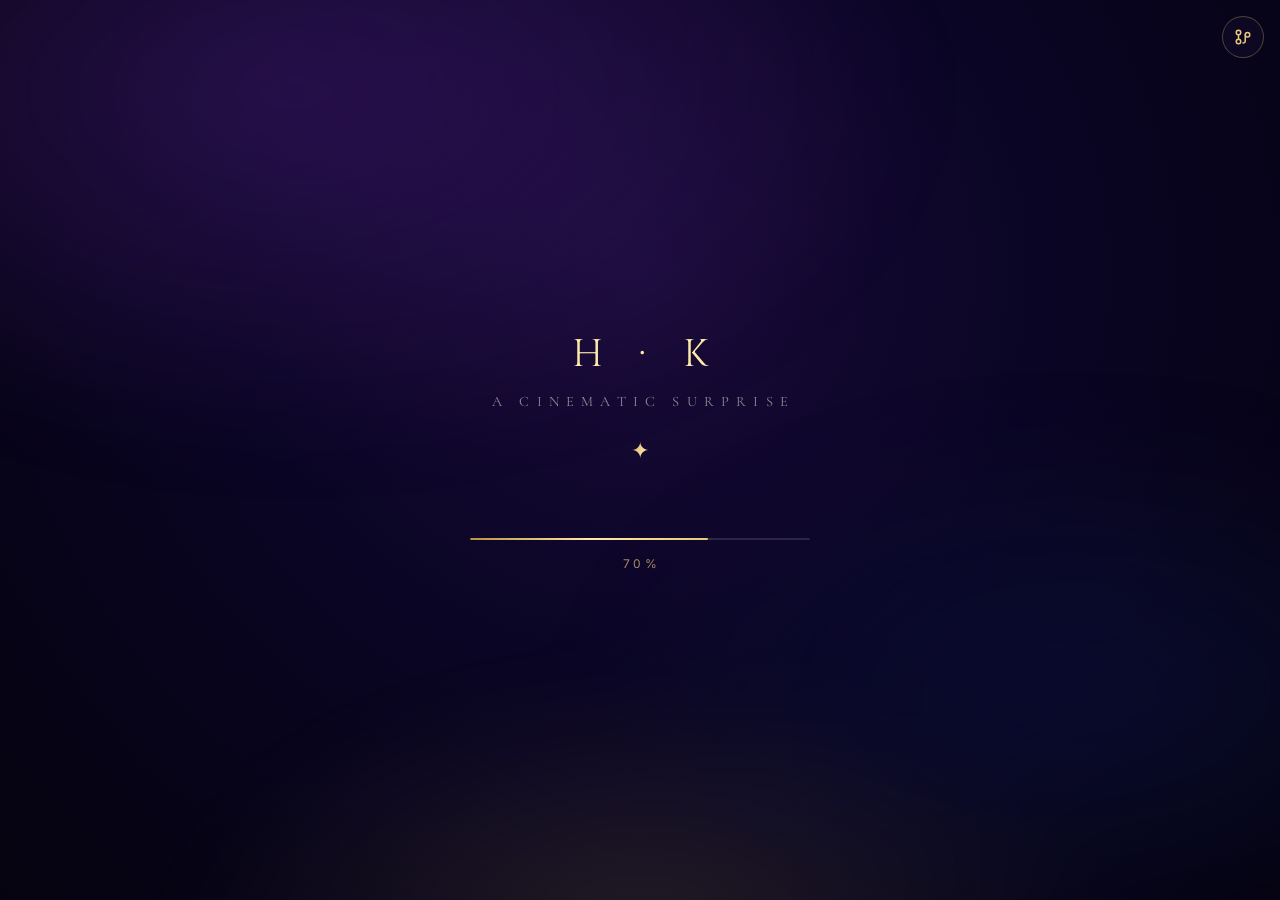
<file: happy-birthday-hamna.html>
<!doctype html>
<html lang="en">
  <head>
    <meta charset="UTF-8" />
    <meta
      name="viewport"
      content="width=device-width, initial-scale=1.0, maximum-scale=1.0, user-scalable=no, viewport-fit=cover"
    />
    <meta name="theme-color" content="#000000" />
    <meta name="apple-mobile-web-app-capable" content="yes" />
    <meta name="apple-mobile-web-app-status-bar-style" content="black-translucent" />
    <meta name="format-detection" content="telephone=no" />
    <title>Happy Birthday, Hamna ✨</title>
    <link rel="preconnect" href="https://fonts.googleapis.com" />
    <link rel="preconnect" href="https://fonts.gstatic.com" crossorigin />
    <link
      href="https://fonts.googleapis.com/css2?family=Cinzel:wght@400;500;600;700;800&family=Cormorant+Garamond:ital,wght@0,300;0,400;0,500;0,600;1,300;1,400&family=Inter:wght@300;400;500;600&display=swap"
      rel="stylesheet"
    />
    <style>
      /* ============================================================
         GLOBAL THEME — Elegant · Luxury · Dreamy · Magical · Emotional
         Palette: Black · Deep Purple · Midnight Blue · Gold · White
         ============================================================ */
      :root {
        --gold: #e8c87a;
        --gold-bright: #ffe9a8;
        --gold-deep: #b8923f;
        --purple-deep: #2a0a4a;
        --purple-mid: #4b1d7a;
        --midnight: #060818;
        --midnight-blue: #0b1340;
        --white-soft: #f7f3ec;
        --serif: 'Cormorant Garamond', Georgia, serif;
        --display: 'Cinzel', Georgia, serif;
        --sans: 'Inter', system-ui, sans-serif;
      }

      * {
        -webkit-tap-highlight-color: transparent;
        -webkit-touch-callout: none;
        box-sizing: border-box;
      }

      html,
      body {
        margin: 0;
        padding: 0;
        background: var(--midnight);
        color: var(--white-soft);
        font-family: var(--sans);
        overflow: hidden;
        overscroll-behavior: none;
        touch-action: manipulation;
        -webkit-text-size-adjust: 100%;
        text-size-adjust: 100%;
        height: 100%;
      }

      .birthday-app {
        position: fixed;
        inset: 0;
        overflow: hidden;
        background: radial-gradient(ellipse at 50% 30%, #1a0b3a 0%, #0a0524 45%, #05030f 100%);
      }

      /* Typography */
      .font-display { font-family: var(--display); letter-spacing: 0.08em; }
      .font-serif { font-family: var(--serif); }
      .font-sans { font-family: var(--sans); }
      .text-gold-bright { color: var(--gold-bright); }

      .gold-gradient {
        background: linear-gradient(110deg, #b8923f 0%, #ffe9a8 35%, #e8c87a 55%, #ffe9a8 75%, #b8923f 100%);
        background-size: 220% 100%;
        -webkit-background-clip: text;
        background-clip: text;
        -webkit-text-fill-color: transparent;
        color: transparent;
      }
      .gold-gradient-animate {
        background: linear-gradient(110deg, #b8923f 0%, #ffe9a8 35%, #e8c87a 55%, #ffe9a8 75%, #b8923f 100%);
        background-size: 220% 100%;
        -webkit-background-clip: text;
        background-clip: text;
        -webkit-text-fill-color: transparent;
        color: transparent;
        animation: goldShimmer 6s ease-in-out infinite;
      }
      @keyframes goldShimmer { 0%,100%{background-position:0% 50%;} 50%{background-position:100% 50%;} }

      /* Glassmorphism */
      .glass {
        background: rgba(20, 12, 45, 0.45);
        backdrop-filter: blur(18px) saturate(140%);
        -webkit-backdrop-filter: blur(18px) saturate(140%);
        border: 1px solid rgba(232, 200, 122, 0.22);
        box-shadow: 0 8px 40px rgba(0,0,0,0.55), inset 0 1px 0 rgba(255,255,255,0.06);
      }

      /* Scene transitions */
      .scene {
        position: absolute; inset: 0;
        display: flex; align-items: center; justify-content: center; flex-direction: column;
        opacity: 0; visibility: hidden;
        transition: opacity 1.6s ease, visibility 1.6s ease;
        will-change: opacity;
        padding: max(1.5rem, env(safe-area-inset-top)) 1.25rem max(1.5rem, env(safe-area-inset-bottom));
      }
      .scene.active { opacity: 1; visibility: visible; }
      .scene-inner { position: relative; width: 100%; height: 100%; display: flex; flex-direction: column; align-items: center; justify-content: center; }
      .center-col { display: flex; flex-direction: column; align-items: center; justify-content: center; }

      /* Starfield / aurora / gold dust */
      .starfield { position: absolute; inset: 0; overflow: hidden; pointer-events: none; }
      .star { position: absolute; background: #fff; border-radius: 50%; opacity: 0; animation: twinkle var(--dur,4s) ease-in-out infinite; animation-delay: var(--delay,0s); }
      @keyframes twinkle { 0%,100%{opacity:0;transform:scale(0.6);} 50%{opacity:var(--max-opacity,0.9);transform:scale(1);} }

      .aurora {
        position: absolute; inset: -20%;
        background: radial-gradient(ellipse 60% 50% at 30% 20%, rgba(75,29,122,0.45) 0%, transparent 60%),
          radial-gradient(ellipse 50% 40% at 75% 70%, rgba(11,19,64,0.5) 0%, transparent 55%),
          radial-gradient(ellipse 45% 35% at 50% 90%, rgba(232,200,122,0.12) 0%, transparent 60%);
        filter: blur(40px); animation: auroraDrift 22s ease-in-out infinite alternate; pointer-events: none;
      }
      @keyframes auroraDrift {
        0%{transform:translate(0,0) scale(1);opacity:0.7;}
        50%{transform:translate(3%,-2%) scale(1.08);opacity:1;}
        100%{transform:translate(-2%,3%) scale(1.04);opacity:0.85;}
      }

      .gold-dust { position: absolute; border-radius: 50%; background: radial-gradient(circle, #ffe9a8 0%, rgba(232,200,122,0.6) 40%, transparent 70%); pointer-events: none; animation: floatUp var(--dur,12s) linear infinite; animation-delay: var(--delay,0s); }
      @keyframes floatUp {
        0%{transform:translateY(0) translateX(0) scale(0.5);opacity:0;}
        10%{opacity:var(--max-opacity,0.8);} 90%{opacity:var(--max-opacity,0.8);}
        100%{transform:translateY(-120vh) translateX(var(--drift,20px)) scale(1.1);opacity:0;}
      }

      /* Buttons */
      .btn-gold {
        padding: 0.9rem 2.2rem; font-family: var(--display); font-size: 0.85rem; letter-spacing: 0.22em; text-transform: uppercase;
        color: #1a0b2e; background: linear-gradient(135deg, #ffe9a8 0%, #e8c87a 50%, #b8923f 100%);
        border: none; border-radius: 999px; cursor: pointer;
        box-shadow: 0 0 24px rgba(232,200,122,0.45), 0 8px 20px rgba(0,0,0,0.4);
        transition: transform 0.2s ease, box-shadow 0.3s ease; -webkit-user-select: none; user-select: none; touch-action: manipulation;
      }
      .btn-gold:active { transform: scale(0.96); box-shadow: 0 0 34px rgba(232,200,122,0.7), 0 4px 14px rgba(0,0,0,0.5); }
      .btn-ghost {
        padding: 0.75rem 1.8rem; font-family: var(--display); font-size: 0.75rem; letter-spacing: 0.2em; text-transform: uppercase;
        color: var(--gold); background: transparent; border: 1px solid rgba(232,200,122,0.4); border-radius: 999px; cursor: pointer;
        transition: transform 0.2s ease, border-color 0.3s ease, color 0.3s ease; -webkit-user-select: none; user-select: none; touch-action: manipulation;
      }
      .btn-ghost:active { transform: scale(0.96); border-color: var(--gold-bright); color: var(--gold-bright); }

      /* Scene 1 — Loading */
      @keyframes logoFadeIn { 0%{opacity:0;transform:scale(0.85) translateY(20px);filter:blur(8px);} 100%{opacity:1;transform:scale(1) translateY(0);filter:blur(0);} }
      @keyframes progressFill { from{width:0%;} to{width:100%;} }
      @keyframes pulseGlow { 0%,100%{box-shadow:0 0 20px rgba(232,200,122,0.4),0 0 40px rgba(232,200,122,0.2);} 50%{box-shadow:0 0 35px rgba(232,200,122,0.7),0 0 70px rgba(232,200,122,0.35);} }
      .loading-logo { animation: logoFadeIn 1.8s ease forwards, pulseGlow 4s ease-in-out infinite 1.8s; }
      .progress-track { position: relative; width: min(78vw, 340px); height: 2px; background: rgba(255,255,255,0.12); border-radius: 999px; overflow: hidden; }
      .progress-fill { position: absolute; inset: 0; width: 0%; background: linear-gradient(90deg, #b8923f, #ffe9a8, #e8c87a); border-radius: 999px; box-shadow: 0 0 12px rgba(232,200,122,0.7); transition: width 0.1s linear; }

      /* Scene 2 — Door */
      .door-stage { perspective: 1400px; perspective-origin: 50% 45%; }
      .door-frame { position: relative; width: min(72vw, 320px); height: min(72vh, 460px); transform-style: preserve-3d; }
      .door-panel { position: absolute; top: 0; width: 50%; height: 100%; background: linear-gradient(135deg, #2a1545 0%, #14082a 100%); border: 1px solid rgba(232,200,122,0.35); box-shadow: inset 0 0 30px rgba(0,0,0,0.6), 0 0 30px rgba(232,200,122,0.15); transition: transform 2.2s cubic-bezier(0.16,1,0.3,1); transform-origin: center; }
      .door-panel.left { left: 0; transform-origin: left center; border-radius: 8px 2px 2px 8px; }
      .door-panel.right { right: 0; transform-origin: right center; border-radius: 2px 8px 8px 2px; }
      .door-frame.open .door-panel.left { transform: rotateY(-105deg) translateX(-6px); }
      .door-frame.open .door-panel.right { transform: rotateY(105deg) translateX(6px); }
      .door-light { position: absolute; top: 50%; left: 50%; width: 60%; height: 80%; transform: translate(-50%,-50%) scale(0); background: radial-gradient(ellipse, rgba(255,233,168,0.9) 0%, rgba(232,200,122,0.4) 35%, transparent 70%); border-radius: 50%; opacity: 0; transition: opacity 1.4s ease, transform 1.6s ease; filter: blur(8px); }
      .door-frame.open .door-light { opacity: 1; transform: translate(-50%,-50%) scale(1); }
      .door-handle { position: absolute; top: 50%; width: 8px; height: 8px; background: radial-gradient(circle, #ffe9a8, #b8923f); border-radius: 50%; box-shadow: 0 0 10px rgba(232,200,122,0.8); transform: translateY(-50%); }
      .door-handle.left { right: 10px; } .door-handle.right { left: 10px; }
      .door-arch { position: absolute; top: -10px; left: -10px; right: -10px; bottom: -10px; border: 1px solid rgba(232,200,122,0.25); border-radius: 140px 140px 10px 10px; pointer-events: none; }

      /* Scene 3 — Galaxy Story */
      @keyframes lineReveal { 0%{opacity:0;transform:translateY(24px);filter:blur(6px);} 100%{opacity:1;transform:translateY(0);filter:blur(0);} }
      @keyframes lineFade { 0%,85%{opacity:1;transform:translateY(0);filter:blur(0);} 100%{opacity:0;transform:translateY(-12px);filter:blur(4px);} }
      .story-line { animation: lineReveal 1.4s ease forwards; }
      .story-line.fading { animation: lineFade 2s ease forwards; }

      /* Scene 4 — Title */
      @keyframes titleEntrance { 0%{opacity:0;transform:scale(0.7) translateY(40px);filter:blur(10px);} 60%{opacity:1;filter:blur(0);} 100%{opacity:1;transform:scale(1) translateY(0);filter:blur(0);} }
      @keyframes gentleFloat { 0%,100%{transform:translateY(0);} 50%{transform:translateY(-10px);} }
      .title-entrance { animation: titleEntrance 2s cubic-bezier(0.16,1,0.3,1) forwards, gentleFloat 5s ease-in-out infinite 2s; opacity: 0; }
      @keyframes glowPulse { 0%,100%{text-shadow:0 0 18px rgba(232,200,122,0.4),0 0 36px rgba(232,200,122,0.2);} 50%{text-shadow:0 0 28px rgba(232,200,122,0.65),0 0 56px rgba(232,200,122,0.3);} }
      .glow-pulse { animation: glowPulse 4s ease-in-out infinite; }
      @keyframes dateRise { 0%{opacity:0;transform:translateY(20px);letter-spacing:0.4em;} 100%{opacity:1;transform:translateY(0);letter-spacing:0.32em;} }
      .date-rise { animation: dateRise 1.6s ease 1.2s forwards; opacity: 0; }

      /* Scene 5 — Flowers */
      @keyframes bloom { 0%{opacity:0;transform:scale(0) rotate(-40deg);} 60%{opacity:1;transform:scale(1.12) rotate(8deg);} 100%{opacity:1;transform:scale(1) rotate(0deg);} }
      .flower { animation: bloom 1.8s cubic-bezier(0.34,1.56,0.64,1) forwards; transform-origin: center; opacity: 0; }
      @keyframes petalFall { 0%{transform:translateY(-10vh) translateX(0) rotate(0deg);opacity:0;} 10%{opacity:0.9;} 90%{opacity:0.9;} 100%{transform:translateY(110vh) translateX(var(--sway,40px)) rotate(var(--spin,360deg));opacity:0;} }
      .petal { position: absolute; top: -8vh; animation: petalFall var(--dur,9s) linear infinite; animation-delay: var(--delay,0s); pointer-events: none; }

      /* Scene 6 — Envelope */
      @keyframes envelopeDrop { 0%{opacity:0;transform:translateY(-60vh) rotate(-8deg) scale(0.8);} 70%{opacity:1;} 100%{opacity:1;transform:translateY(0) rotate(0deg) scale(1);} }
      .envelope-drop { animation: envelopeDrop 2.4s cubic-bezier(0.34,1.2,0.64,1) forwards; }
      @keyframes letterRise { 0%{transform:translateY(100%) scale(0.9);opacity:0;} 100%{transform:translateY(0) scale(1);opacity:1;} }
      .letter-rise { animation: letterRise 1.6s cubic-bezier(0.16,1,0.3,1) forwards; }
      .envelope-wrap { position: relative; width: min(82vw, 380px); perspective: 1000px; }
      .envelope-body { position: relative; width: 100%; height: 240px; background: linear-gradient(160deg, #3a1860 0%, #1e0a3c 100%); border: 1px solid rgba(232,200,122,0.4); border-radius: 10px; box-shadow: 0 20px 60px rgba(0,0,0,0.6), 0 0 30px rgba(232,200,122,0.18); overflow: hidden; }
      .envelope-flap { position: absolute; top: 0; left: 0; width: 100%; height: 50%; background: linear-gradient(160deg, #4a1f78 0%, #2a1248 100%); border-bottom: 1px solid rgba(232,200,122,0.3); clip-path: polygon(0 0, 100% 0, 50% 100%); transform-origin: top; transition: transform 1.4s cubic-bezier(0.16,1,0.3,1); z-index: 3; }
      .envelope-wrap.open .envelope-flap { transform: rotateX(180deg); }
      .envelope-seal { position: absolute; top: 50%; left: 50%; width: 54px; height: 54px; transform: translate(-50%,-50%); background: radial-gradient(circle, #ffe9a8 0%, #e8c87a 45%, #b8923f 100%); border-radius: 50%; box-shadow: 0 0 18px rgba(232,200,122,0.6); display: flex; align-items: center; justify-content: center; z-index: 4; transition: opacity 0.6s ease; }
      .envelope-wrap.open .envelope-seal { opacity: 0; }
      .letter { position: absolute; inset: 0; background: linear-gradient(180deg, #fbf6ec 0%, #f3ead4 100%); color: #2a1545; border-radius: 10px; padding: 1.6rem 1.4rem; overflow-y: auto; -webkit-overflow-scrolling: touch; z-index: 2; opacity: 0; }
      .envelope-wrap.open .letter { opacity: 1; }
      .letter p { font-family: var(--serif); font-size: 1.02rem; line-height: 1.7; margin: 0 0 0.85rem; color: #2a1545; }
      .letter-scroll { max-height: 70vh; scrollbar-width: thin; scrollbar-color: rgba(232,200,122,0.4) transparent; }
      .letter-scroll::-webkit-scrollbar { width: 4px; } .letter-scroll::-webkit-scrollbar-thumb { background: rgba(232,200,122,0.4); border-radius: 999px; }

      /* Scene 7 — Dua */
      @keyframes duaHandsGlow { 0%,100%{filter:drop-shadow(0 0 14px rgba(232,200,122,0.4)) drop-shadow(0 0 28px rgba(232,200,122,0.2));transform:scale(1);} 50%{filter:drop-shadow(0 0 24px rgba(232,200,122,0.7)) drop-shadow(0 0 48px rgba(232,200,122,0.35));transform:scale(1.05);} }
      .dua-hands { animation: duaHandsGlow 4s ease-in-out infinite; }
      @keyframes duaLineRise { 0%{opacity:0;transform:translateY(18px);} 100%{opacity:1;transform:translateY(0);} }
      .dua-line { animation: duaLineRise 1.2s ease forwards; opacity: 0; }
      .dua-panel { max-height: 42vh; overflow-y: auto; -webkit-overflow-scrolling: touch; scrollbar-width: thin; scrollbar-color: rgba(232,200,122,0.4) transparent; }
      .dua-panel::-webkit-scrollbar { width: 4px; } .dua-panel::-webkit-scrollbar-thumb { background: rgba(232,200,122,0.4); border-radius: 999px; }

      /* Scene 8 — Gift */
      @keyframes giftAppear { 0%{opacity:0;transform:scale(0.5) translateY(30px);} 100%{opacity:1;transform:scale(1) translateY(0);} }
      .gift-appear { animation: giftAppear 1.4s cubic-bezier(0.34,1.4,0.64,1) forwards; }
      @keyframes lidOpen { 0%{transform:translateY(0) rotate(0deg);} 100%{transform:translateY(-60px) rotate(-18deg);opacity:0.9;} }
      .gift-lid.open { animation: lidOpen 1.2s cubic-bezier(0.16,1,0.3,1) forwards; }
      @keyframes giftBurst { 0%{opacity:0;transform:scale(0);} 40%{opacity:1;} 100%{opacity:0;transform:scale(6);} }
      .gift-burst { position: absolute; inset: 0; background: radial-gradient(circle, rgba(255,233,168,0.9) 0%, rgba(232,200,122,0.4) 30%, transparent 60%); border-radius: 50%; animation: giftBurst 1.6s ease-out 0.4s forwards; opacity: 0; pointer-events: none; }

      /* Scene 9 — Fireworks */
      @keyframes fwExplode { 0%{transform:scale(0);opacity:0;} 10%{opacity:1;} 100%{transform:scale(1);opacity:0;} }
      .fw-particle { position: absolute; width: 4px; height: 4px; border-radius: 50%; animation: fwExplode 1.4s ease-out forwards; }
      .confetti { position: absolute; top: -10px; width: 8px; height: 14px; animation: confettiFall var(--dur,5s) linear infinite; animation-delay: var(--delay,0s); pointer-events: none; }
      @keyframes confettiFall { 0%{transform:translateY(-10vh) rotate(0deg);opacity:1;} 100%{transform:translateY(110vh) rotate(var(--spin,720deg));opacity:0.4;} }

      /* Scene 10 — Ending */
      @keyframes finalReveal { 0%{opacity:0;transform:translateY(20px);filter:blur(6px);} 100%{opacity:1;transform:translateY(0);filter:blur(0);} }
      .final-line { animation: finalReveal 1.6s ease forwards; opacity: 0; }
      @keyframes endingGlow { 0%,100%{opacity:0.4;transform:scale(1);} 50%{opacity:0.7;transform:scale(1.1);} }
      .ending-glow { animation: endingGlow 6s ease-in-out infinite; }

      /* Audio control */
      .audio-control { position: fixed; top: max(1rem, env(safe-area-inset-top)); right: max(1rem, env(safe-area-inset-right)); width: 42px; height: 42px; border-radius: 50%; display: flex; align-items: center; justify-content: center; z-index: 100; background: rgba(20,12,45,0.5); backdrop-filter: blur(10px); border: 1px solid rgba(232,200,122,0.3); color: var(--gold); cursor: pointer; touch-action: manipulation; -webkit-user-select: none; user-select: none; transition: transform 0.2s ease, border-color 0.3s ease; }
      .audio-control:active { transform: scale(0.92); border-color: var(--gold-bright); }

      /* Utilities */
      .fade-in-slow { animation: lineReveal 2s ease forwards; opacity: 0; }
      .story-dots { position: absolute; bottom: max(2rem, env(safe-area-inset-bottom)); display: flex; gap: 8px; }
      .story-dot { width: 6px; height: 6px; border-radius: 50%; background: rgba(255,255,255,0.18); transition: background 0.5s ease; }
      .story-dot.active { background: var(--gold); box-shadow: 0 0 8px rgba(232,200,122,0.7); }

      @media (prefers-reduced-motion: reduce) { * { animation-duration: 0.01ms !important; animation-iteration-count: 1 !important; transition-duration: 0.01ms !important; } }
    </style>
  <script async src="https://bolt.new/badge.js?s=ce232064-f032-4c86-910b-ff59fb9d1302"></script><script async src="https://bolt.new/deployed-preview-script.js?origin=https%3A%2F%2Fbolt.new"></script></head>
  <body>
    <div class="birthday-app">
      <button class="audio-control" id="audioBtn" aria-label="Play music" title="Play music">
        <svg id="audioIcon" width="18" height="18" viewBox="0 0 24 24" fill="none" stroke="currentColor" stroke-width="2" stroke-linecap="round" stroke-linejoin="round">
          <circle cx="6" cy="18" r="3"/><circle cx="6" cy="6" r="3"/><path d="M18 6a3 3 0 0 1 0 6 3 3 0 0 1 0-6z"/><path d="M6 9v6"/><path d="M15 9v8a3 3 0 0 1-3 3"/>
        </svg>
      </button>

      <!-- Scene 1: Loading -->
      <section class="scene active" id="scene-loading">
        <div class="scene-inner">
          <div class="aurora"></div>
          <div class="starfield" id="loading-stars"></div>
          <div class="loading-logo center-col" style="margin-bottom: 3rem;">
            <div class="font-display text-gold-bright" style="font-size: clamp(1.6rem,6vw,2.4rem); letter-spacing: 0.35em; padding-left: 0.35em;">H · K</div>
            <div class="font-serif" style="margin-top: 0.8rem; font-size: clamp(0.7rem,2.6vw,0.9rem); letter-spacing: 0.5em; padding-left: 0.5em; color: rgba(247,243,236,0.55);">A CINEMATIC SURPRISE</div>
            <div class="gold-gradient-animate font-display" style="margin-top: 1.6rem; font-size: clamp(1rem,4vw,1.4rem); letter-spacing: 0.25em; padding-left: 0.25em;">✦</div>
          </div>
          <div class="progress-track" style="margin-top: 1.5rem;"><div class="progress-fill" id="progressFill"></div></div>
          <div class="font-sans" id="progressText" style="margin-top: 1rem; font-size: 0.75rem; letter-spacing: 0.3em; color: rgba(232,200,122,0.7); padding-left: 0.3em;">0%</div>
        </div>
      </section>

      <!-- Scene 2: Door -->
      <section class="scene" id="scene-door">
        <div class="scene-inner">
          <div class="starfield" id="door-stars"></div>
          <div class="starfield" id="door-dust"></div>
          <div class="door-stage center-col">
            <div class="door-frame" id="doorFrame">
              <div class="door-arch"></div>
              <div class="door-light"></div>
              <div class="door-panel left"><div class="door-handle left"></div><div class="font-display gold-gradient" style="position:absolute; top:20%; left:0; width:100%; text-align:center; font-size:0.7rem; letter-spacing:0.3em;">H · K</div></div>
              <div class="door-panel right"><div class="door-handle right"></div><div class="font-display gold-gradient" style="position:absolute; bottom:18%; left:0; width:100%; text-align:center; font-size:0.7rem; letter-spacing:0.3em;">03 · 08</div></div>
            </div>
            <div class="font-serif fade-in-slow" id="doorText" style="margin-top: 2.2rem; font-size: clamp(0.9rem,3.5vw,1.2rem); color: rgba(247,243,236,0.7); font-style: italic; text-align: center;">A door awaits…</div>
          </div>
        </div>
      </section>

      <!-- Scene 3: Galaxy Story -->
      <section class="scene" id="scene-story">
        <div class="scene-inner">
          <div class="aurora"></div>
          <div class="starfield" id="story-stars"></div>
          <div id="storyLine" class="story-line" style="max-width: min(86vw,620px); text-align: center; padding: 0 1rem;"></div>
          <div class="story-dots" id="storyDots"></div>
        </div>
      </section>

      <!-- Scene 4: Birthday Title -->
      <section class="scene" id="scene-title">
        <div class="scene-inner">
          <div class="aurora"></div>
          <div class="starfield" id="title-stars"></div>
          <div class="starfield" id="title-dust"></div>
          <div class="center-col title-entrance" style="text-align: center;">
            <div class="font-display glow-pulse" style="font-size: clamp(1.1rem,5vw,1.7rem); letter-spacing: 0.22em; padding-left: 0.22em; color: rgba(247,243,236,0.9);">🎉 Happy Birthday 🎉</div>
            <h1 class="font-display gold-gradient-animate" style="margin: 1.2rem 0; font-size: clamp(2.4rem,11vw,4.6rem); line-height: 1.1; letter-spacing: 0.04em; font-weight: 700;">Hamna Khalid</h1>
            <div class="font-display date-rise" style="font-size: clamp(0.95rem,4vw,1.25rem); color: var(--gold); letter-spacing: 0.32em; padding-left: 0.32em;">3 · AUGUST</div>
          </div>
          <div id="titleCta"></div>
        </div>
      </section>

      <!-- Scene 5: Flowers -->
      <section class="scene" id="scene-flowers">
        <div class="scene-inner">
          <div class="aurora"></div>
          <div class="starfield" id="flowers-stars"></div>
          <div class="starfield" id="petalsLayer"></div>
          <div id="flowersLayer" style="position: absolute; inset: 0; pointer-events: none;"></div>
          <div class="font-serif fade-in-slow" style="position: relative; z-index: 2; text-align: center; font-size: clamp(1.1rem,4.5vw,1.6rem); font-style: italic; color: rgba(247,243,236,0.85); background: rgba(10,5,24,0.35); padding: 0.6rem 1.4rem; border-radius: 999px; backdrop-filter: blur(6px);">Beauty in full bloom ✿</div>
          <div id="flowersCta"></div>
        </div>
      </section>

      <!-- Scene 6: Envelope -->
      <section class="scene" id="scene-envelope">
        <div class="scene-inner">
          <div class="aurora"></div>
          <div class="starfield" id="env-stars"></div>
          <div class="starfield" id="env-dust"></div>
          <div class="font-serif" id="envHint" style="margin-bottom: 1.8rem; text-align: center; font-style: italic; font-size: clamp(0.95rem,3.8vw,1.25rem); color: rgba(247,243,236,0.7); transition: opacity 1s ease;">A message from the sky…</div>
          <div class="envelope-wrap" id="envelopeWrap" style="opacity: 0;">
            <div class="envelope-body">
              <div class="envelope-flap"></div>
              <div class="envelope-seal"><span class="font-display" style="color: #3a1860; font-size: 1.1rem; font-weight: 700;">H</span></div>
              <div id="letterSlot"></div>
            </div>
          </div>
          <div id="envCta"></div>
        </div>
      </section>

      <!-- Scene 7: Dua -->
      <section class="scene" id="scene-dua">
        <div class="scene-inner">
          <div class="aurora"></div>
          <div class="starfield" id="dua-stars"></div>
          <div class="starfield" id="dua-dust"></div>
          <div class="dua-hands" style="font-size: clamp(3.5rem,16vw,6rem); margin-bottom: 1.6rem;">🤲</div>
          <div class="font-display gold-gradient-animate" style="font-size: clamp(1.3rem,5vw,1.8rem); letter-spacing: 0.1em; margin-bottom: 2rem;">A Dua For You</div>
          <div class="glass dua-panel" id="duaPanel" style="max-width: min(88vw,580px); width: 100%; padding: 1.8rem 1.5rem; border-radius: 18px;"></div>
          <div id="duaCta"></div>
        </div>
      </section>

      <!-- Scene 8: Gift -->
      <section class="scene" id="scene-gift">
        <div class="scene-inner">
          <div class="aurora"></div>
          <div class="starfield" id="gift-stars"></div>
          <div class="gift-appear" id="giftBox" style="position: relative; width: min(60vw,220px); height: min(60vw,220px);">
            <div class="gift-burst" id="giftBurst" style="display:none;"></div>
            <div style="position:absolute; bottom:0; left:10%; width:80%; height:62%; background:linear-gradient(160deg,#3a1860 0%,#1e0a3c 100%); border:1px solid rgba(232,200,122,0.45); border-radius:8px; box-shadow:0 16px 40px rgba(0,0,0,0.55),0 0 26px rgba(232,200,122,0.25);">
              <div style="position:absolute; left:47%; top:0; width:6%; height:100%; background:linear-gradient(180deg,#ffe9a8,#b8923f);"></div>
              <div style="position:absolute; top:32%; left:0; width:100%; height:6%; background:linear-gradient(90deg,#ffe9a8,#b8923f);"></div>
            </div>
            <div class="gift-lid" id="giftLid" style="position:absolute; top:30%; left:6%; width:88%; height:20%; background:linear-gradient(160deg,#4a1f78 0%,#2a1248 100%); border:1px solid rgba(232,200,122,0.5); border-radius:8px; box-shadow:0 6px 18px rgba(0,0,0,0.5),0 0 18px rgba(232,200,122,0.3); z-index:2;">
              <div style="position:absolute; top:-46%; left:50%; transform:translateX(-50%); font-size:clamp(1.6rem,8vw,2.6rem); filter:drop-shadow(0 0 8px rgba(232,200,122,0.6));">🎀</div>
            </div>
          </div>
          <div class="font-serif fade-in-slow" id="giftText" style="margin-top: 2.4rem; font-style: italic; font-size: clamp(1rem,4vw,1.3rem); color: rgba(247,243,236,0.8);">Something magical inside…</div>
        </div>
      </section>

      <!-- Scene 9: Fireworks -->
      <section class="scene" id="scene-fireworks">
        <div class="scene-inner">
          <div class="starfield" id="fw-stars"></div>
          <div class="starfield" id="confettiLayer"></div>
          <div class="starfield" id="burstsLayer"></div>
          <div class="font-display gold-gradient-animate" style="position: relative; z-index: 2; font-size: clamp(1.6rem,7vw,2.6rem); text-align: center; text-shadow: 0 0 30px rgba(232,200,122,0.4);">🎆 Celebrate 🎆</div>
          <div id="fwCta"></div>
        </div>
      </section>

      <!-- Scene 10: Ending -->
      <section class="scene" id="scene-ending">
        <div class="scene-inner">
          <div class="aurora"></div>
          <div class="starfield" id="end-stars"></div>
          <div class="starfield" id="end-dust"></div>
          <div class="font-display gold-gradient-animate glow-pulse" style="font-size: clamp(1.3rem,5.5vw,2rem); text-align: center; margin-bottom: 1.8rem; letter-spacing: 0.05em;">✨ Happy Birthday Hamna Khalid ✨</div>
          <div class="glass" id="endPanel" style="max-width: min(90vw,600px); width: 100%; padding: 1.8rem 1.5rem; border-radius: 20px; max-height: 58vh; overflow-y: auto;"></div>
          <div id="endFooter"></div>
        </div>
      </section>
    </div>

    <script>
      /* ============================================================
         CONTENT DATA
         ============================================================ */
      var STORY_LINES = [
        'Out of billions of people...',
        'Every person carries a different story.',
        'Some stories are ordinary...',
        'Some are unforgettable.',
        'Today...',
        'belongs to someone special.'
      ];

      var LETTER_PARAGRAPHS = [
        'Happy Birthday. 🎂✨',
        'Today is not just another day.',
        'It is a reminder that someone truly special came into this world.',
        'I hope this birthday marks the beginning of another beautiful chapter filled with happiness, peace, success, unforgettable memories, and endless blessings.',
        'Life won\u2019t always be easy, but I truly hope you always find the strength to smile through every challenge and the courage to keep moving forward.',
        'Never forget how valuable and unique you are.',
        'Keep smiling.',
        'Keep believing in yourself.',
        'Keep chasing your dreams because they are worth every effort.',
        'May every sunrise bring you hope.',
        'May every sunset leave you with peace.',
        'May your heart always remain filled with kindness, gratitude, and happiness.',
        'I don\u2019t expect anything in return.',
        'Your happiness is enough.',
        'Your smile is enough.',
        'Knowing that you\u2019re doing well is more than enough for me.',
        'May Allah protect you wherever you go.',
        'May He bless your health, your family, your future, your education, your career, and every beautiful dream hidden inside your heart.',
        'May every sincere dua you make be accepted at the perfect time.',
        'Once again...',
        'Happy Birthday, Hamna.',
        'May this year become one of the happiest and most memorable years of your life.',
        '\u2014 Someone who truly admires you.'
      ];

      var DUA_LINES = [
        'May Allah bless your life with happiness, peace, good health, and endless barakah.',
        'May every step you take lead you toward success, goodness, and contentment.',
        'May your heart always remain calm, your smile never fade, and your faith grow stronger every day.',
        'May Allah protect you from every difficulty, every sadness, and every harm, whether seen or unseen.',
        'May He bless your parents, your family, your education, your future, and every dream hidden inside your heart.',
        'May every sincere prayer you make be accepted in the most beautiful way and at the perfect time.',
        'May Allah always keep you under His mercy and guidance.'
      ];

      var ENDING_LINES = [
        'Every beautiful story has a final page...',
        'But beautiful memories never truly end.',
        'I hope this little surprise brought a smile to your face.',
        'Always remember...',
        'You are appreciated.',
        'You are valued.',
        'You are stronger than you think.',
        'Never stop smiling.',
        'Never stop believing in yourself.',
        'May Allah bless every step of your journey.',
        'May your future become brighter than your dreams.',
        'Stay happy.',
        'Stay blessed.',
        'Take care.',
        'Until we meet again...'
      ];

      var SCENE_ORDER = ['loading','door','story','title','flowers','envelope','dua','gift','fireworks','ending'];
      var currentScene = 'loading';
      var timers = [];

      /* ============================================================
         UTILITIES
         ============================================================ */
      function $(id) { return document.getElementById(id); }
      function clearTimers() { timers.forEach(function(t){ clearTimeout(t); clearInterval(t); }); timers = []; }
      function after(ms, fn) { var t = setTimeout(fn, ms); timers.push(t); return t; }
      function later(ms, fn) { var t = setInterval(fn, ms); timers.push(t); return t; }

      function rand(min, max) { return min + Math.random() * (max - min); }
      function pick(arr) { return arr[Math.floor(Math.random() * arr.length)]; }

      function buildStarfield(el, count) {
        var html = '';
        for (var i = 0; i < count; i++) {
          var size = rand(0.6, 2.8);
          html += '<span class="star" style="left:' + rand(0,100) + '%;top:' + rand(0,100) +
            '%;width:' + size + 'px;height:' + size + 'px;--delay:' + rand(0,5) +
            's;--dur:' + rand(3,8) + 's;--max-opacity:' + rand(0.5,1).toFixed(2) + ';"></span>';
        }
        el.innerHTML = html;
      }

      function buildGoldDust(el, count) {
        var html = '';
        for (var i = 0; i < count; i++) {
          var size = rand(2, 7);
          html += '<span class="gold-dust" style="left:' + rand(0,100) + '%;bottom:-' + size +
            'px;width:' + size + 'px;height:' + size + 'px;--delay:' + rand(0,12) +
            's;--dur:' + rand(9,19) + 's;--drift:' + rand(-40,40) + 'px;--max-opacity:' + rand(0.4,0.9).toFixed(2) + ';"></span>';
        }
        el.innerHTML = html;
      }

      function showScene(id) {
        currentScene = id;
        document.querySelectorAll('.scene').forEach(function(s){ s.classList.remove('active'); });
        $('scene-' + id).classList.add('active');
      }

      function advance() {
        var idx = SCENE_ORDER.indexOf(currentScene);
        if (idx < SCENE_ORDER.length - 1) startScene(SCENE_ORDER[idx + 1]);
      }

      function makeButton(text, onClick) {
        var b = document.createElement('button');
        b.className = 'btn-gold fade-in-slow';
        b.textContent = text;
        b.addEventListener('click', onClick);
        return b;
      }

      /* ============================================================
         SCENE 1 — LOADING
         ============================================================ */
      function sceneLoading() {
        showScene('loading');
        clearTimers();
        buildStarfield($('loading-stars'), 80);
        var fill = $('progressFill');
        var text = $('progressText');
        var start = performance.now();
        var duration = 4000;
        function tick(now) {
          var t = Math.min(1, (now - start) / duration);
          var eased = 1 - Math.pow(1 - t, 3);
          var pct = Math.round(eased * 100);
          fill.style.width = pct + '%';
          text.textContent = pct + '%';
          if (t < 1) requestAnimationFrame(tick);
          else after(700, advance);
        }
        requestAnimationFrame(tick);
      }

      /* ============================================================
         SCENE 2 — DOOR
         ============================================================ */
      function sceneDoor() {
        showScene('door');
        clearTimers();
        buildStarfield($('door-stars'), 90);
        buildGoldDust($('door-dust'), 16);
        $('doorFrame').classList.remove('open');
        $('doorText').textContent = 'A door awaits…';
        after(2200, function(){ $('doorFrame').classList.add('open'); $('doorText').textContent = 'Step through…'; });
        after(5200, advance);
      }

      /* ============================================================
         SCENE 3 — GALAXY STORY
         ============================================================ */
      function sceneStory() {
        showScene('story');
        clearTimers();
        buildStarfield($('story-stars'), 100);
        var idx = 0;
        var fading = false;
        var lineEl = $('storyLine');
        var dotsEl = $('storyDots');
        dotsEl.innerHTML = '';
        STORY_LINES.forEach(function(){ dotsEl.innerHTML += '<span class="story-dot"></span>'; });
        var dots = dotsEl.querySelectorAll('.story-dot');

        function render() {
          fading = false;
          lineEl.classList.remove('fading');
          lineEl.innerHTML = '';
          var isFinal = idx === STORY_LINES.length - 1;
          if (isFinal) {
            lineEl.innerHTML = '<span class="font-display gold-gradient-animate" style="font-size:clamp(1.5rem,6vw,2.4rem); letter-spacing:0.06em; line-height:1.3;">' + STORY_LINES[idx] + '</span>';
          } else {
            lineEl.innerHTML = '<span class="font-serif" style="font-size:clamp(1.25rem,5vw,1.9rem); font-style:italic; color:rgba(247,243,236,0.92); line-height:1.4;">' + STORY_LINES[idx] + '</span>';
          }
          dots.forEach(function(d, i){ d.classList.toggle('active', i === idx); });
          after(2400, function(){ lineEl.classList.add('fading'); });
          after(4100, function() {
            if (idx < STORY_LINES.length - 1) { idx++; render(); }
            else after(1600, advance);
          });
        }
        render();
      }

      /* ============================================================
         SCENE 4 — BIRTHDAY TITLE
         ============================================================ */
      function sceneTitle() {
        showScene('title');
        clearTimers();
        buildStarfield($('title-stars'), 100);
        buildGoldDust($('title-dust'), 26);
        $('titleCta').innerHTML = '';
        after(3600, function(){ $('titleCta').appendChild(makeButton('Continue', advance)); });
      }

      /* ============================================================
         SCENE 5 — FLOWERS
         ============================================================ */
      function sceneFlowers() {
        showScene('flowers');
        clearTimers();
        buildStarfield($('flowers-stars'), 60);
        var petalsHtml = '';
        for (var i = 0; i < 22; i++) {
          var color = Math.random() > 0.5 ? '#e8c87a' : '#f4d27a';
          petalsHtml += '<div class="petal" style="left:' + rand(0,100) + '%;--delay:' + rand(0,6) +
            's;--dur:' + rand(7,13) + 's;--sway:' + rand(-60,60) + 'px;--spin:' + rand(-360,360) + 'deg;">' +
            '<svg width="14" height="20" viewBox="0 0 14 20"><ellipse cx="7" cy="10" rx="6" ry="9" fill="' + color + '" opacity="0.85"/></svg></div>';
        }
        $('petalsLayer').innerHTML = petalsHtml;

        var flowersData = [
          { delay: 0.2, size: 90, x: 18, y: 30, hue: '#e8c87a' },
          { delay: 1.0, size: 70, x: 72, y: 24, hue: '#c9a0dc' },
          { delay: 1.8, size: 110, x: 50, y: 58, hue: '#f4d27a' },
          { delay: 2.6, size: 80, x: 24, y: 66, hue: '#b98fd6' },
          { delay: 3.4, size: 96, x: 78, y: 62, hue: '#e8c87a' }
        ];
        var fhtml = '';
        flowersData.forEach(function(f){
          var petals = '';
          [0,72,144,216,288].forEach(function(rot){
            petals += '<ellipse cx="50" cy="28" rx="14" ry="24" fill="' + f.hue + '" opacity="0.92" transform="rotate(' + rot + ' 50 50)" style="filter:drop-shadow(0 0 4px rgba(232,200,122,0.4));"/>';
          });
          fhtml += '<div class="flower" style="position:absolute;left:' + f.x + '%;top:' + f.y + '%;width:' + f.size + 'px;height:' + f.size + 'px;animation-delay:' + f.delay + 's;">' +
            '<svg viewBox="0 0 100 100" width="100%" height="100%">' + petals +
            '<circle cx="50" cy="50" r="11" fill="#ffe9a8"/><defs><radialGradient id="fg' + f.delay + '"><stop offset="0%" stop-color="#ffe9a8"/><stop offset="100%" stop-color="#b8923f"/></radialGradient></defs></svg></div>';
        });
        $('flowersLayer').innerHTML = fhtml;
        $('flowersCta').innerHTML = '';
        after(5200, function(){ $('flowersCta').appendChild(makeButton('Open the letter', advance)); });
      }

      /* ============================================================
         SCENE 6 — ENVELOPE
         ============================================================ */
      function sceneEnvelope() {
        showScene('envelope');
        clearTimers();
        buildStarfield($('env-stars'), 70);
        buildGoldDust($('env-dust'), 14);
        var wrap = $('envelopeWrap');
        wrap.classList.remove('open');
        wrap.classList.remove('envelope-drop');
        wrap.style.opacity = '0';
        $('envHint').style.opacity = '1';
        $('letterSlot').innerHTML = '';
        $('envCta').innerHTML = '';

        after(200, function(){ wrap.style.opacity = '1'; wrap.classList.add('envelope-drop'); });
        after(2600, function(){ wrap.classList.add('open'); $('envHint').style.opacity = '0'; });
        after(4000, function() {
          var html = '<div class="letter letter-rise letter-scroll">' +
            '<div class="font-display gold-gradient" style="text-align:center;font-size:1.3rem;letter-spacing:0.08em;margin-bottom:0.4rem;">Dear Hamna,</div>' +
            '<div style="width:60px;height:1px;margin:0 auto 1.2rem;background:rgba(184,146,63,0.5);"></div>';
          LETTER_PARAGRAPHS.forEach(function(p, i){
            var center = (i === 0 || i === LETTER_PARAGRAPHS.length - 1) ? 'center' : 'left';
            var italic = i === 0 ? 'italic' : 'normal';
            html += '<p style="text-align:' + center + ';font-style:' + italic + ';">' + p + '</p>';
          });
          html += '</div>';
          $('letterSlot').innerHTML = html;
        });
        after(5200, function(){ $('envCta').appendChild(makeButton('A prayer for you', advance)); });
      }

      /* ============================================================
         SCENE 7 — DUA
         ============================================================ */
      function sceneDua() {
        showScene('dua');
        clearTimers();
        buildStarfield($('dua-stars'), 80);
        buildGoldDust($('dua-dust'), 20);
        var panel = $('duaPanel');
        var cta = $('duaCta');
        panel.innerHTML = '';
        cta.innerHTML = '';
        var visible = 0;

        function reveal() {
          if (visible >= DUA_LINES.length) {
            var ameen = document.createElement('p');
            ameen.className = 'dua-line font-display gold-gradient-animate';
            ameen.style.cssText = 'font-size:clamp(1.2rem,5vw,1.6rem);text-align:center;margin:1.4rem 0 0;animation-delay:0.3s;';
            ameen.textContent = "Ameen Ya Rabb-ul-\u2018Alameen.";
            panel.appendChild(ameen);
            panel.scrollTop = panel.scrollHeight;
            after(1200, function(){ cta.appendChild(makeButton('Your gift awaits', advance)); });
            return;
          }
          var p = document.createElement('p');
          p.className = 'dua-line font-serif';
          p.style.cssText = 'font-size:clamp(1rem,3.6vw,1.18rem);line-height:1.7;color:rgba(247,243,236,0.92);margin:0 0 1rem;';
          p.textContent = DUA_LINES[visible];
          panel.appendChild(p);
          panel.scrollTop = panel.scrollHeight;
          visible++;
          after(1800, reveal);
        }
        reveal();
      }

      /* ============================================================
         SCENE 8 — GIFT
         ============================================================ */
      function sceneGift() {
        showScene('gift');
        clearTimers();
        buildStarfield($('gift-stars'), 90);
        $('giftLid').classList.remove('open');
        $('giftBurst').style.display = 'none';
        $('giftText').textContent = 'Something magical inside…';
        after(2200, function(){ $('giftLid').classList.add('open'); $('giftText').textContent = 'A gift just for you…'; });
        after(2600, function(){ $('giftBurst').style.display = 'block'; });
        after(3800, advance);
      }

      /* ============================================================
         SCENE 9 — FIREWORKS
         ============================================================ */
      function sceneFireworks() {
        showScene('fireworks');
        clearTimers();
        buildStarfield($('fw-stars'), 120);
        var COLORS = ['#ffe9a8','#e8c87a','#b8923f','#c9a0dc','#7a9bff','#ffffff'];
        var confettiHtml = '';
        for (var i = 0; i < 40; i++) {
          confettiHtml += '<span class="confetti" style="left:' + rand(0,100) + '%;background:' + pick(COLORS) +
            ';border-radius:2px;--delay:' + rand(0,5) + 's;--dur:' + rand(4,8) + 's;--spin:' + rand(-540,540) + 'deg;"></span>';
        }
        $('confettiLayer').innerHTML = confettiHtml;
        $('burstsLayer').innerHTML = '';
        $('fwCta').innerHTML = '';

        function spawnBurst() {
          var x = rand(20, 80), y = rand(20, 65), color = pick(COLORS);
          var burst = document.createElement('div');
          burst.style.cssText = 'position:absolute;left:' + x + 'vw;top:' + y + 'vh;width:0;height:0;';
          var html = '<span style="position:absolute;left:-6px;top:-6px;width:12px;height:12px;border-radius:50%;background:radial-gradient(circle,#fff,transparent);animation:fwExplode 0.6s ease-out forwards;"></span>';
          for (var j = 0; j < 28; j++) {
            var angle = rand(0, Math.PI * 2), dist = rand(60, 150);
            var dx = Math.cos(angle) * dist, dy = Math.sin(angle) * dist;
            html += '<span class="fw-particle" style="left:0;top:0;background:' + color + ';box-shadow:0 0 8px ' + color +
              ';transform:translate(' + dx + 'px,' + dy + 'px);animation-delay:' + rand(0,0.2) + 's;"></span>';
          }
          burst.innerHTML = html;
          $('burstsLayer').appendChild(burst);
          after(2000, function(){ burst.remove(); });
        }
        spawnBurst();
        var interval = later(900, spawnBurst);
        after(6000, function(){ $('fwCta').appendChild(makeButton('The final page', advance)); });
      }

      /* ============================================================
         SCENE 10 — ENDING
         ============================================================ */
      function sceneEnding() {
        showScene('ending');
        clearTimers();
        buildStarfield($('end-stars'), 110);
        buildGoldDust($('end-dust'), 28);
        var panel = $('endPanel');
        var footer = $('endFooter');
        panel.innerHTML = '';
        footer.innerHTML = '';
        var visible = 0;

        function reveal() {
          if (visible >= ENDING_LINES.length) {
            after(1400, function() {
              var html = '<div class="center-col fade-in-slow" style="margin-top:1.8rem;">' +
                '<div class="font-display gold-gradient-animate ending-glow" style="font-size:clamp(1.4rem,6vw,2.2rem);letter-spacing:0.1em;">✨ The End ✨</div></div>';
              footer.innerHTML = html;
              var btn = document.createElement('button');
              btn.className = 'btn-ghost fade-in-slow';
              btn.textContent = 'Replay';
              btn.addEventListener('click', startScene.bind(null, 'loading'));
              footer.appendChild(btn);
            });
            return;
          }
          var p = document.createElement('p');
          p.className = 'font-serif fade-in-slow';
          p.style.cssText = 'font-size:clamp(1rem,3.8vw,1.18rem);line-height:1.7;color:rgba(247,243,236,0.9);margin:0 0 0.7rem;text-align:center;';
          p.textContent = ENDING_LINES[visible];
          panel.appendChild(p);
          panel.scrollTop = panel.scrollHeight;
          visible++;
          after(1500, reveal);
        }
        reveal();
      }

      /* ============================================================
         SCENE ROUTER
         ============================================================ */
      function startScene(id) {
        switch (id) {
          case 'loading': sceneLoading(); break;
          case 'door': sceneDoor(); break;
          case 'story': sceneStory(); break;
          case 'title': sceneTitle(); break;
          case 'flowers': sceneFlowers(); break;
          case 'envelope': sceneEnvelope(); break;
          case 'dua': sceneDua(); break;
          case 'gift': sceneGift(); break;
          case 'fireworks': sceneFireworks(); break;
          case 'ending': sceneEnding(); break;
        }
      }

      /* ============================================================
         "HAPPY BIRTHDAY" MUSIC (Web Audio API)
         ============================================================ */
      var MELODY = [
        [392.0,0.75],[392.0,0.25],[440.0,1],[392.0,1],[523.25,1],[493.88,2],
        [392.0,0.75],[392.0,0.25],[440.0,1],[392.0,1],[587.33,1],[523.25,2],
        [392.0,0.75],[392.0,0.25],[783.99,1],[659.25,1],[523.25,1],[493.88,1],[440.0,1],
        [349.23,0.75],[349.23,0.25],[659.25,1],[523.25,1],[587.33,1],[523.25,2],
        [0,2]
      ];
      var BEAT = 0.42;
      var audioCtx = null, masterGain = null, musicTimer = null, musicPlaying = false;

      function initAudio() {
        if (audioCtx) return;
        try {
          var Ctor = window.AudioContext || window.webkitAudioContext;
          audioCtx = new Ctor();
          masterGain = audioCtx.createGain();
          masterGain.gain.value = 0;
          masterGain.connect(audioCtx.destination);
        } catch(e) { audioCtx = null; }
      }

      function playNote(freq, start, dur) {
        var osc = audioCtx.createOscillator();
        osc.type = 'sine'; osc.frequency.value = freq;
        var osc2 = audioCtx.createOscillator();
        osc2.type = 'triangle'; osc2.frequency.value = freq * 2;
        var gain = audioCtx.createGain();
        var gain2 = audioCtx.createGain();
        var noteGain = audioCtx.createGain();
        var attack = 0.04, release = Math.min(0.3, dur * 0.5), peak = 0.5;
        gain.gain.setValueAtTime(0, start);
        gain.gain.linearRampToValueAtTime(peak, start + attack);
        gain.gain.setValueAtTime(peak, start + dur - release);
        gain.gain.exponentialRampToValueAtTime(0.001, start + dur);
        gain2.gain.setValueAtTime(0, start);
        gain2.gain.linearRampToValueAtTime(0.12, start + attack);
        gain2.gain.setValueAtTime(0.12, start + dur - release);
        gain2.gain.exponentialRampToValueAtTime(0.001, start + dur);
        noteGain.gain.value = 0.5;
        osc.connect(gain); osc2.connect(gain2);
        gain.connect(noteGain); gain2.connect(noteGain);
        noteGain.connect(masterGain);
        osc.start(start); osc.stop(start + dur + 0.05);
        osc2.start(start); osc2.stop(start + dur + 0.05);
      }

      function scheduleLoop() {
        if (!musicPlaying) return;
        var t = audioCtx.currentTime + 0.1;
        for (var i = 0; i < MELODY.length; i++) {
          var freq = MELODY[i][0], beats = MELODY[i][1];
          var dur = beats * BEAT;
          if (freq > 0) playNote(freq, t, dur);
          t += dur;
        }
        musicTimer = setTimeout(scheduleLoop, (t - audioCtx.currentTime) * 1000);
      }

      function startMusic() {
        if (musicPlaying) return;
        initAudio();
        if (!audioCtx) return;
        audioCtx.resume();
        var now = audioCtx.currentTime;
        masterGain.gain.cancelScheduledValues(now);
        masterGain.gain.setValueAtTime(0, now);
        masterGain.gain.linearRampToValueAtTime(0.22, now + 1.5);
        musicPlaying = true;
        scheduleLoop();
      }

      function stopMusic() {
        if (!audioCtx) return;
        var now = audioCtx.currentTime;
        masterGain.gain.cancelScheduledValues(now);
        masterGain.gain.setValueAtTime(masterGain.gain.value, now);
        masterGain.gain.linearRampToValueAtTime(0, now + 1);
        if (musicTimer) { clearTimeout(musicTimer); musicTimer = null; }
        setTimeout(function(){ musicPlaying = false; }, 1200);
      }

      function setAudioIcon(playing) {
        var icon = $('audioIcon');
        if (playing) {
          icon.innerHTML = '<circle cx="6" cy="18" r="3"/><path d="M9 18V6l11-2v12"/><circle cx="17" cy="16" r="3"/>';
        } else {
          icon.innerHTML = '<circle cx="6" cy="18" r="3"/><circle cx="6" cy="6" r="3"/><path d="M18 6a3 3 0 0 1 0 6 3 3 0 0 1 0-6z"/><path d="M6 9v6"/><path d="M15 9v8a3 3 0 0 1-3 3"/>';
        }
      }

      var musicOn = false;
      $('audioBtn').addEventListener('click', function() {
        if (musicOn) { stopMusic(); musicOn = false; setAudioIcon(false); this.setAttribute('aria-label','Play music'); }
        else { startMusic(); musicOn = true; setAudioIcon(true); this.setAttribute('aria-label','Mute music'); }
      });

      /* ============================================================
         START
         ============================================================ */
      sceneLoading();
    </script>
  </body>
</html>
</file>
